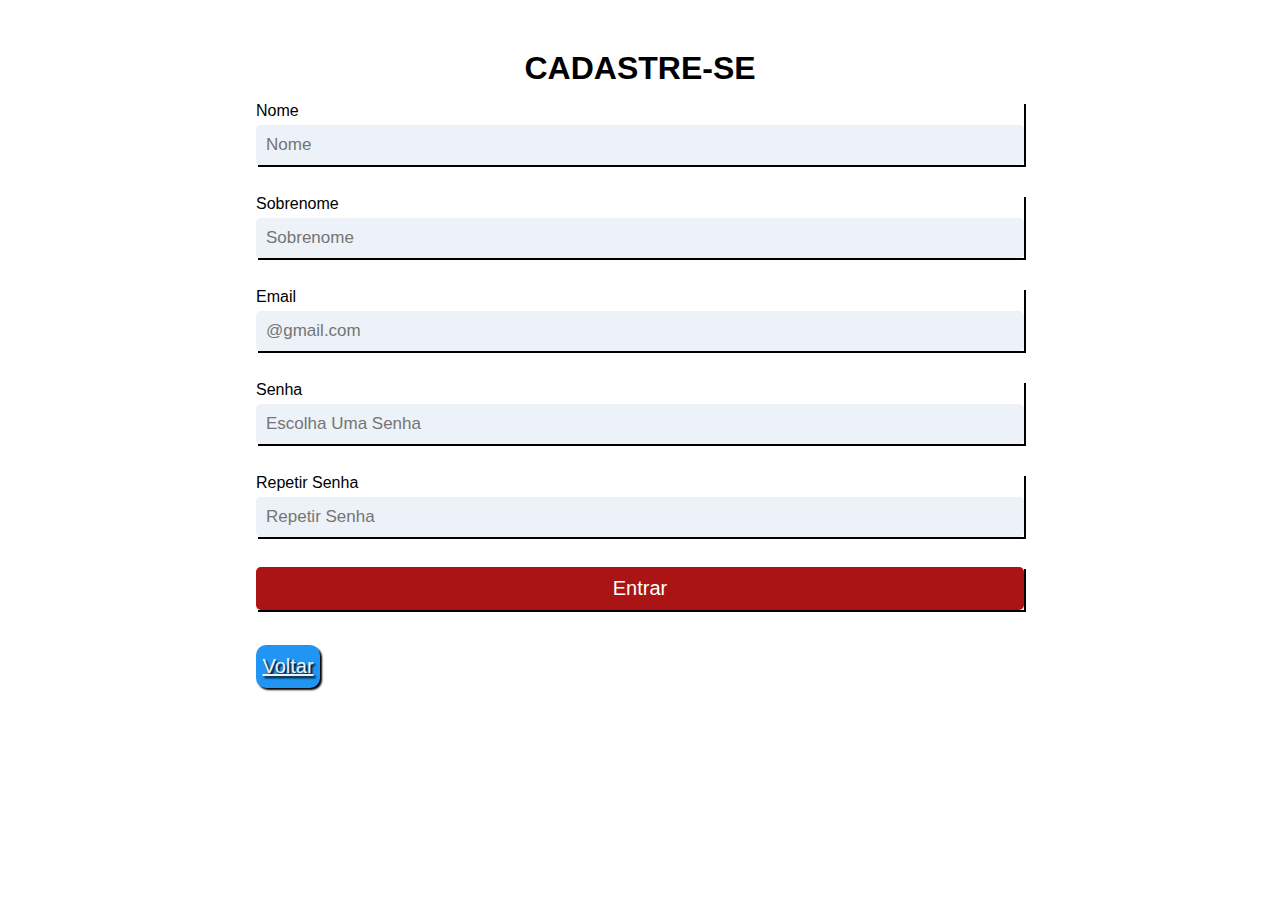
<file: Html/cadastro.html>
<!DOCTYPE html>
<html lang="en">
<head>
    <meta charset="UTF-8">
    <meta http-equiv="X-UA-Compatible" content="IE=edge">
    <meta name="viewport" content="width=device-width, initial-scale=1.0">
    <link rel="stylesheet" type="text/css" href="Styles/cadastro.css">
    <link rel="shortcut icon" type="image/jpg" href="Imagens/zf.png">
    <title>Login</title>
<body>
        <div class="content-box">
            <div class="form-box">
            <h2>Cadastre-se</h2>
              <form>
                <div class="input-box">
                    <span>Nome</span>
                    <input type="Nome" placeholder="Nome">
                </div>

                <div class="input-box">
                    <span>Sobrenome</span>
                    <input type="Sobrenome" placeholder="Sobrenome">
                </div>

                <div class="input-box">
                      <span>Email</span>
                      <input type="email" placeholder="@gmail.com">
                </div>
  
                <div class="input-box">
                      <span>Senha</span>
                      <input type="password" placeholder="Escolha Uma Senha">
                </div>

                <div class="input-box">
                    <span>Repetir Senha</span>
                    <input type="password" placeholder="Repetir Senha">
                </div>
                <div class="input-box">
                      <input type="submit" value="Entrar">
                </div>
                
                </form>
              </div>
          </div>
      </div>
      <div class="Voltar">
        <div class="Voltar">
            <a href="index.html">Voltar</a>
    </div>
  </body>
</file>
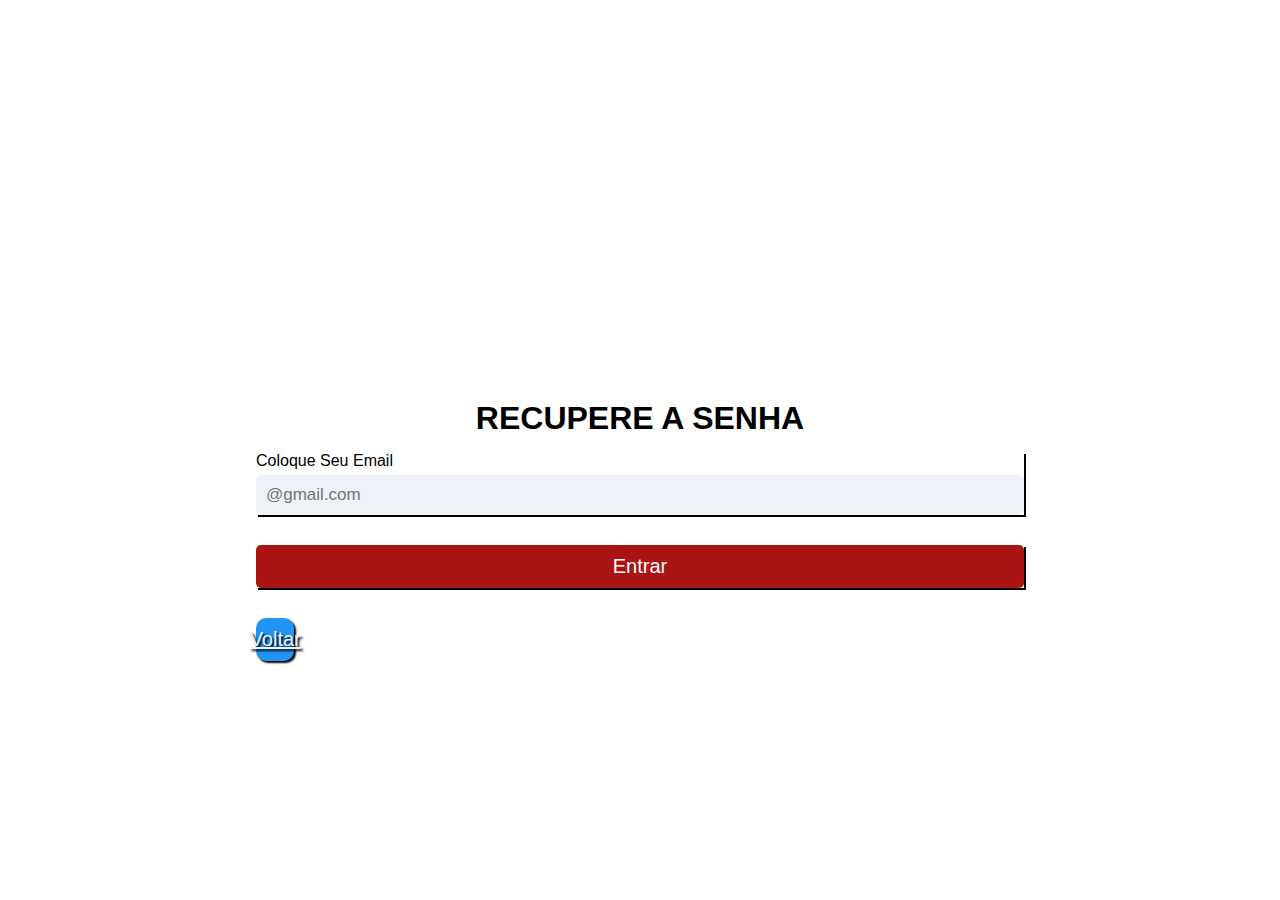
<file: Html/esqueci-a-senha.html>
<!DOCTYPE html>
<html lang="en">
<head>
    <meta charset="UTF-8">
    <meta http-equiv="X-UA-Compatible" content="IE=edge">
    <meta name="viewport" content="width=device-width, initial-scale=1.0">
    <link rel="stylesheet" type="text/css" href="Styles/esqueci-senha.css">
    <link rel="shortcut icon" type="image/jpg" href="Imagens/zf.png">
    <title>Redefinir Senha</title>
</head>
<body>
    <div class="content-box">
        <div class="form-box">
            <h2>Recupere a Senha</h2>
                <form>
                    <div class="input-box">
                        <span>Coloque Seu Email</span>
                        <input type="email" placeholder="@gmail.com">
                        </div>

                    <div class="input-box">
                        <input type="submit" value="Entrar">
                    </div>
                </form>
                    <div class="Voltar">
                        <div class="Voltar">
                            <a href="index.html">Voltar</a>
                    </div>
        </div>
    </div>
    
</body>
</html>
</file>
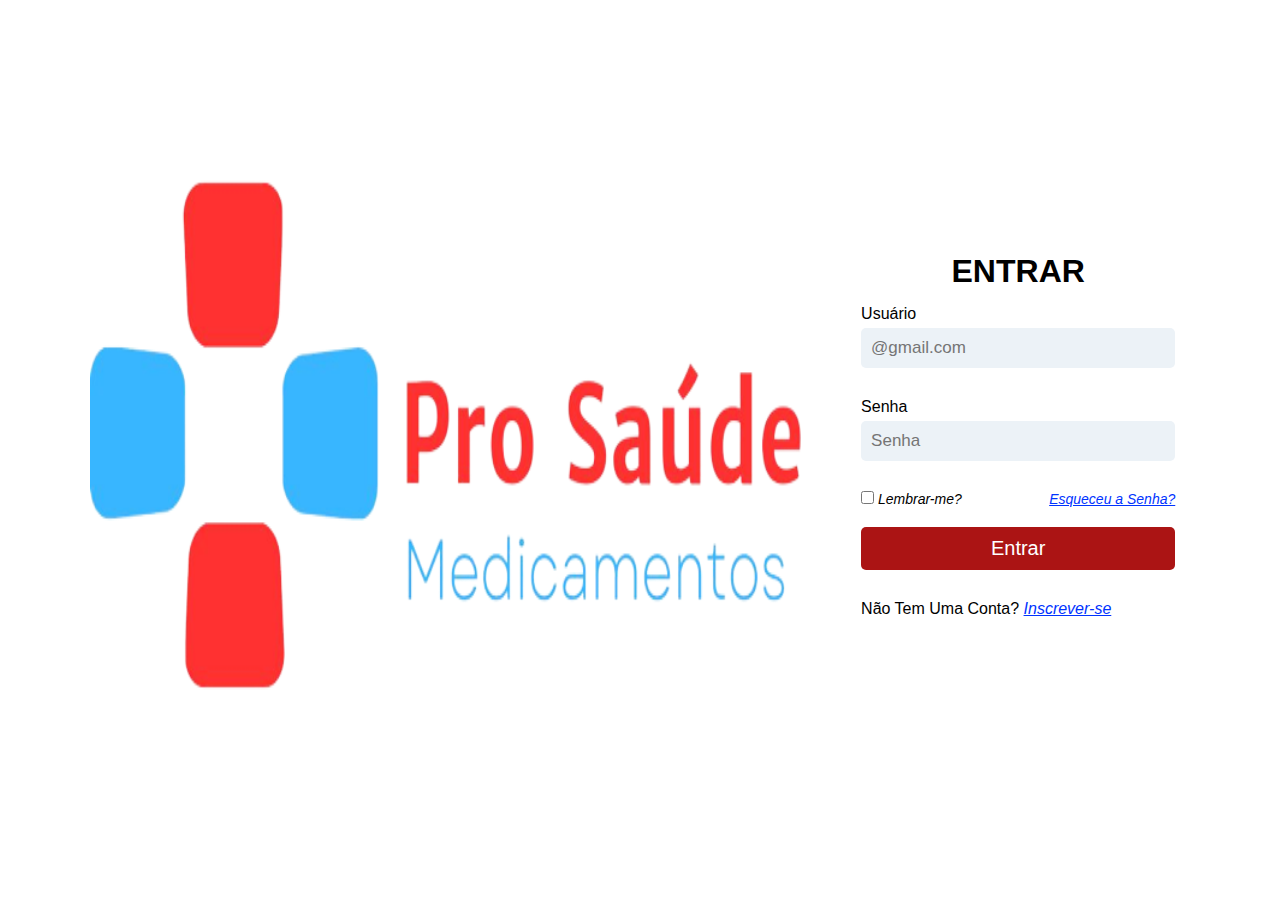
<file: Html/login.html>
<!DOCTYPE html>
<html lang="en">
<head>
    <meta charset="UTF-8">
    <meta http-equiv="X-UA-Compatible" content="IE=edge">
    <meta name="viewport" content="width=device-width, initial-scale=1.0">
    <link rel="stylesheet" type="text/css" href="Styles/login.css">
    <link rel="shortcut icon" type="image/jpg" href="Imagens/zf.png">
    <title>Login</title>
<body>
    <!-- Começa Box de Login -->
        <div class="box-login">
            <div class="imagem">
              <img src="Imagens/logo_login.png">
            </div>
        <div class="content-box">
            <div class="form-box">
            <h2>Entrar</h2>
              <form>
                  <div class="input-box">
                      <span>Usuário</span>
                      <input type="email" placeholder="@gmail.com">
                  </div>
  
                  <div class="input-box">
                      <span>Senha</span>
                      <input type="password" placeholder="Senha">
                  </div>
  
                  <div class="remember">
                      <label>
                          <input type="checkbox"> Lembrar-me?
                      </label>
                          <a href="esqueci-a-senha.html">Esqueceu a Senha?</a>
                  </div>
  
                  <div class="input-box">
                      <input type="submit" value="Entrar">
                  </div>
  
                  <div class="input-box">
                      <p>Não Tem Uma Conta? <a href="cadastro.html">Inscrever-se</a></p>
                  </div>
    <!-- Termina Box de Login -->
                  </form> 
              </div>
          </div>
      </div>
  </body>
</file>
<file: Html/Styles/cadastro.css>
* {
    margin: 0;
   padding: 0;
   box-sizing: border-box;
   font-family: Arial, Helvetica, sans-serif;
   }
   
   .box-login {
   position: relative;
   width: 100%;
   height: 100vh;
   display: flex;
   }
   
   .content-box {
       display: flex;
       justify-content: center;
       align-items: center;
       width: 100%;
       height: 100%;
       margin-top: 50px;
   }
   
   .content-box .form-box {
       width: 60%;
   }
   
   .content-box .form-box h2 {
       color: #000000;
       font-weight: 600;
       font-size: 2em;
       text-transform: uppercase;
       margin-bottom: 15px;
       text-align: center;
   }
   
   .content-box .form-box .input-box {
       margin-bottom: 30px;
       box-shadow: 2px 2px   #000000;
   }
   
   .content-box .form-box .input-box input {
       width: 100%;
       padding: 10px;
       outline: none;
       font-weight: 400;
       border: none;
       font-size: 17px;
       color: #000000;
       background-color: #ecf2f7;
       border-radius: 5px;
   }
   
   .content-box .form-box .input-box span {
       font-size: 16px;
       margin-bottom: 5px;
       display: inline-block;
       color: #000000;
       font-weight: 400;
   }
   
   
   .content-box .form-box .input-box input[type=submit] {
       background: #ab1414;
       color: #fff;
       outline: none;
       border: none;
       font-weight: 500;
       cursor: pointer;
       font-size: 20px;
       transition: 0.3s;
   }

   
   .Voltar .Voltar {
    width: 5%;
    padding: 10px;
    outline: none;
    font-weight: 500;
    border: none;
    font-size: 20px;
    color: #ffffff;
    background-color: #2195f3; 
    display: flex;
    margin-top: 5px;
    margin-left: 20%;
    border-radius: 10px;
    box-shadow: 2px 2px 2px  #000000;
    justify-content: center;
}

    .Voltar .Voltar a {
        color: #ecf2f7;
        align-items: center;
        text-align: center;
        text-shadow: 2px 2px 2px black;
    }
</file>
<file: Html/Styles/esqueci-senha.css>
* {
    margin: 0;
   padding: 0;
   box-sizing: border-box;
   font-family: Arial, Helvetica, sans-serif;
   }
   
   .box-login {
   position: relative;
   width: 100%;
   height: 100vh;
   display: flex;
   }
   
   .content-box {
       display: flex;
       justify-content: center;
       align-items: center;
       width: 100%;
       height: 100%;
       margin-top: 400px;

   }
   
   .content-box .form-box {
       width: 60%;
   }
   
   .content-box .form-box h2 {
       color: #000000;
       font-weight: 600;
       font-size: 2em;
       text-transform: uppercase;
       margin-bottom: 15px;
       text-align: center;
   }
   
   .content-box .form-box .input-box {
       margin-bottom: 30px;
       box-shadow: 2px 2px   #000000;
   }
   
   .content-box .form-box .input-box input {
       width: 100%;
       padding: 10px;
       outline: none;
       font-weight: 400;
       border: none;
       font-size: 17px;
       color: #000000;
       background-color: #ecf2f7;
       border-radius: 5px;
   }
   
   .content-box .form-box .input-box span {
       font-size: 16px;
       margin-bottom: 5px;
       display: inline-block;
       color: #000000;
       font-weight: 400;
   }
   
   
   .content-box .form-box .input-box input[type=submit] {
       background: #ab1414;
       color: #fff;
       outline: none;
       border: none;
       font-weight: 500;
       cursor: pointer;
       font-size: 20px;
       transition: 0.3s;
   }

   
   .Voltar .Voltar {
    width: 5%;
    padding: 10px;
    outline: none;
    font-weight: 500;
    border: none;
    font-size: 20px;
    color: #ffffff;
    background-color: #2195f3; 
    display: flex;
    margin-top: 5px;
    border-radius: 10px;
    box-shadow: 2px 2px 2px  #000000;
    justify-content: center;
}

    .Voltar .Voltar a {
        color: #ecf2f7;
        align-items: center;
        text-align: center;
        text-shadow: 2px 2px 2px black;
    }
</file>
<file: Html/Styles/login.css>
* {
 margin: 0;
padding: 0;
box-sizing: border-box;
font-family: Arial, Helvetica, sans-serif;
}

.box-login {
position: relative;
width: 100%;
height: 100vh;
display: flex;
}

.imagem {
    width: 100%;
    height: 100%;
    background-color: #ffffff;
    padding: 10px;
}

.imagem img {
    width: 100%;
    height: 850px;
    margin-left: 80px;
}

.content-box {
    display: flex;
    justify-content: center;
    align-items: center;
    width: 70%;
    height: 100%;
}

.content-box .form-box {
    width: 60%;
}

.content-box .form-box .ul {
    display: flex;
    align-items: center;
    justify-content: center;
}

.content-box .form-box .ul li {
    list-style: none;
    width: 60px;
    height: 600px;
    display: flex;
    justify-content: center;
    align-items: center;
    border-radius: 50%;
    margin: 0 7px;
    cursor: pointer;
    transition: 0.3s;
}


.content-box .form-box h2 {
    color: #000000;
    font-weight: 600;
    font-size: 2em;
    text-transform: uppercase;
    margin-bottom: 15px;
    text-align: center;
}

.content-box .form-box .input-box {
    margin-bottom: 30px;
}

.content-box .form-box .input-box input {
    width: 100%;
    padding: 10px;
    outline: none;
    font-weight: 400;
    border: none;
    font-size: 17px;
    color: #000000;
    background-color: #ecf2f7;
    border-radius: 5px;
}

.content-box .form-box .input-box span {
    font-size: 16px;
    margin-bottom: 5px;
    display: inline-block;
    color: #000000;
    font-weight: 400;
}


.content-box .form-box .input-box input[type=submit] {
    background: #ab1414;
    color: #fff;
    outline: none;
    border: none;
    font-weight: 500;
    cursor: pointer;
    font-size: 20px;
    transition: 0.3s;
}

.content-box .form-box .remember{
    margin-bottom: 20px;
    color: #000000;
    font-weight: 400px;
    font-size: 14px;
    cursor: pointer;
    display: flex;
    justify-content: space-between;
    font-style: italic;
}

.content-box .form-box .input-box a {
    color: #0033ff;
    font-style: italic;
    text-decoration: underline;
}

.content-box .form-box .remember a{
    font-style: italic;
    color: #0033ff;
    text-decoration: underline;
    
}
</file>
